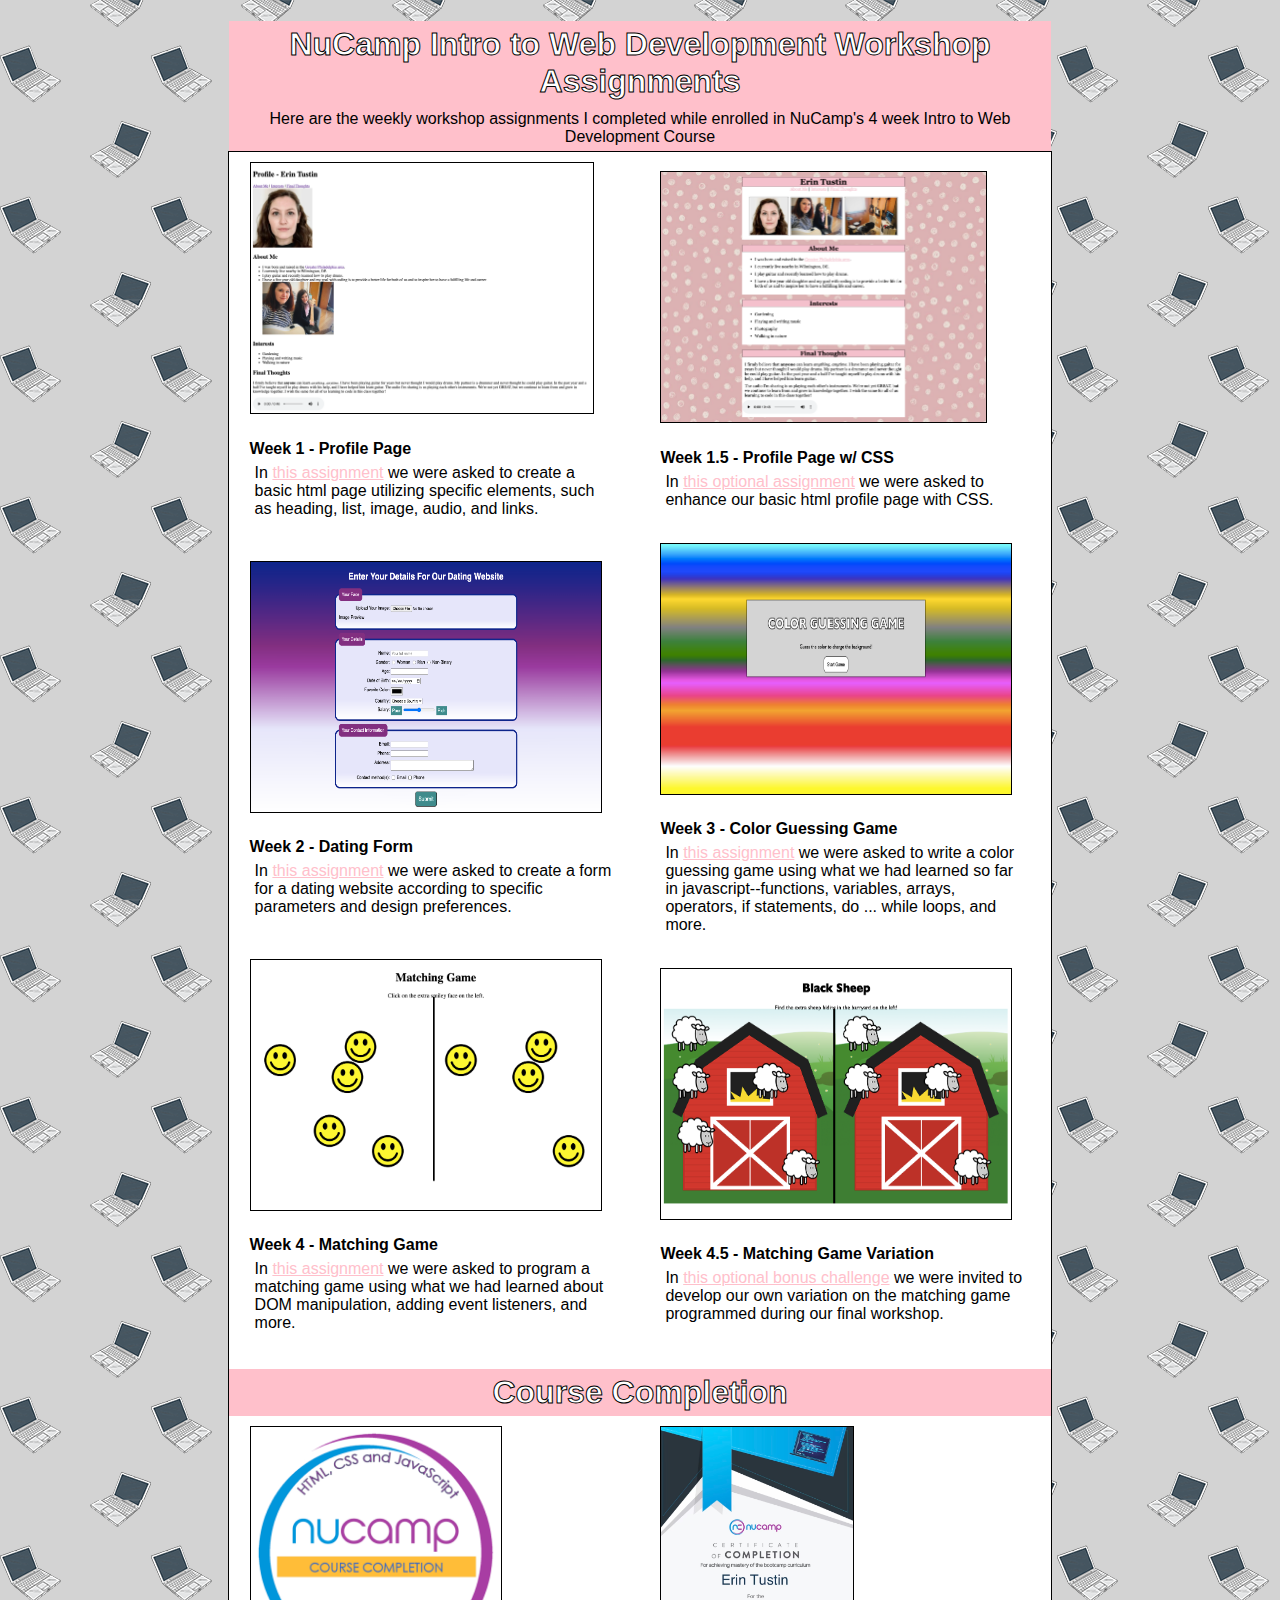
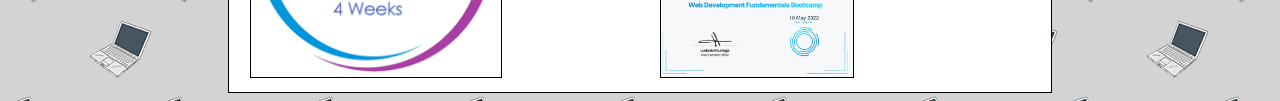
<file: index.html>
<!DOCTYPE html>
<html lang="en">
    <meta charset="UTF-8">
    <head>
        <title>NuCamp Intro to Web Development</title>
        
        <!--Start Internal Style Sheet-->
        <style>
    html {
        box-sizing: border-box;
    }

    body {
        background: url("./images/laptopbg.png");
        background-color: lightgray;
    }

    a {
        color: pink;
    }
    a:visited {
        color: gray;
    }
    a:hover {
        color: black;
    }
    
      h1 {
          text-align: center;
          color: white;
          font-family:'Gill Sans', 'Gill Sans MT', Calibri, 'Trebuchet MS', sans-serif;
          -webkit-text-stroke-width: 1px;
          -webkit-text-stroke-color: black;
          background: pink;
          padding: 5px;
          margin-bottom: 0px;
          
      }

      h4 {
          font-family:'Gill Sans', 'Gill Sans MT', Calibri, 'Trebuchet MS', sans-serif;
          Margin-bottom: 1px;
      }

      img { 
        height: 250px;
        max-width: 350px;
        border: 1px solid black;
        align-self: center;
        margin: 0px;
      }


      p {
        font-family: 'Gill Sans', 'Gill Sans MT', Calibri, 'Trebuchet MS', sans-serif;
        margin: 0px;
        padding: 5px;
        
      }

      .heading {
          width: 65%;
          margin-bottom: 0px;
          margin: auto;
          padding: 0px;
      }

      .footer {
        width: 100%;
          margin-bottom: 0px;
          margin: auto;
          padding: 0px;
      }
    
      .description {
          text-align: center;
          width: 65%;
          margin: auto;
          background: pink;
      }

      .assignment-container {
          display: flex;
          flex-wrap: wrap;
          justify-items: center;
          width: 65%;
          margin: auto;
          background: white;
          border: 1px black solid;
          margin-top: 0px;
      }

      .assignments {
          
          padding: 10px;
          margin: auto;
          width: 370px;

     

        </style>
        <!--End Internal Style Sheet-->

    </head>
    <body>
    <div class="heading">
<h1>NuCamp Intro to Web Development Workshop Assignments</h1>
    </div>
<div class="description">
    <p>Here are the weekly workshop assignments I completed while enrolled in 
    NuCamp's 4 week Intro to Web Development Course</p>
</div>  
<div class="assignment-container">
    <div class="assignments" id="week1">
    <a href="https://erintustin.github.io/NuCamp-Intro-to-WD/profilejusthtml.html">
        <img src="./images/screenshots/profile.png"></a>
        <h4>Week 1 - Profile Page</h4>
    <p>In <a href="https://erintustin.github.io/NuCamp-Intro-to-WD/profilejusthtml.html">this assignment</a>
        we were asked to create a basic html page utilizing specific elements, such as heading, list, image, audio, and links. 
    </p>
    </div>
    <div class="assignments" id="week1-2">
        <a href="https://erintustin.github.io/NuCamp-Intro-to-WD/profile.html">
            <img src="./images/screenshots/profile-with-css.png"></a>
            <h4>Week 1.5 - Profile Page w/ CSS</h4>
        <p>In <a href="https://erintustin.github.io/NuCamp-Intro-to-WD/profile.html">this optional assignment</a>
            we were asked to enhance our basic html profile page with CSS.  
        </p>
        </div>
     <div class="assignments" id="week2">
        <a href="https://erintustin.github.io/NuCamp-Intro-to-WD/datingform.html">
            <img src="./images/screenshots/datingsite.png"></a>
            <h4>Week 2 - Dating Form</h4>
        <p>In <a href="https://erintustin.github.io/NuCamp-Intro-to-WD/datingform.html">this assignment</a>
            we were asked to create a form for a dating website according to specific parameters and design preferences.  
        </p>
        </div>
        <div class="assignments" id="week3">
            <a href="https://erintustin.github.io/NuCamp-Intro-to-WD/color-guessing-game.html">
                <img src="./images/screenshots/color-guessing.png"></a>
                <h4>Week 3 - Color Guessing Game</h4>
            <p>In <a href="https://erintustin.github.io/NuCamp-Intro-to-WD/color-guessing-game.html">this assignment</a>
                we were asked to write a color guessing game using what we had learned so far in javascript--functions, variables, arrays, operators, if statements, do ... while loops, and more.  
            </p>
            </div>

         <div class="assignments" id="week4">
            <a href="https://erintustin.github.io/NuCamp-Intro-to-WD/matching-game.html">
                <img src="./images/screenshots/matching-game.png"></a>
                <h4>Week 4 - Matching Game</h4>
                <p>In <a href="https://erintustin.github.io/NuCamp-Intro-to-WD/matching-game.html">this assignment</a>
                    we were asked to program a matching game using what we had learned about DOM manipulation, adding event listeners, and more. 
                </p>
        </div>

        <div class="assignments" id="week4-2">
            <a href="https://erintustin.github.io/NuCamp-Intro-to-WD/black-sheep.html">
                <img src="./images/screenshots/black-sheep.png"></a>
                <h4>Week 4.5 - Matching Game Variation</h4>
                <p>In <a href="https://erintustin.github.io/NuCamp-Intro-to-WD/black-sheep.html">this optional bonus challenge</a>
                    we were invited to develop our own variation on the matching game programmed during our final workshop. 
                </p>
        </div>

        <div class="footer">
<h1>Course Completion</h1>
    </div>
    
        <div class="assignments">
    <img src="./images/course-badge.png" id="badge">
        </div>  

        <div class="assignments">
    <a href="CourseCertificate.pdf"><img src="./images/Course-Certificate.png" id="certificate"></a>
        </div> 

        

</div>
</body>
</html>
</file>
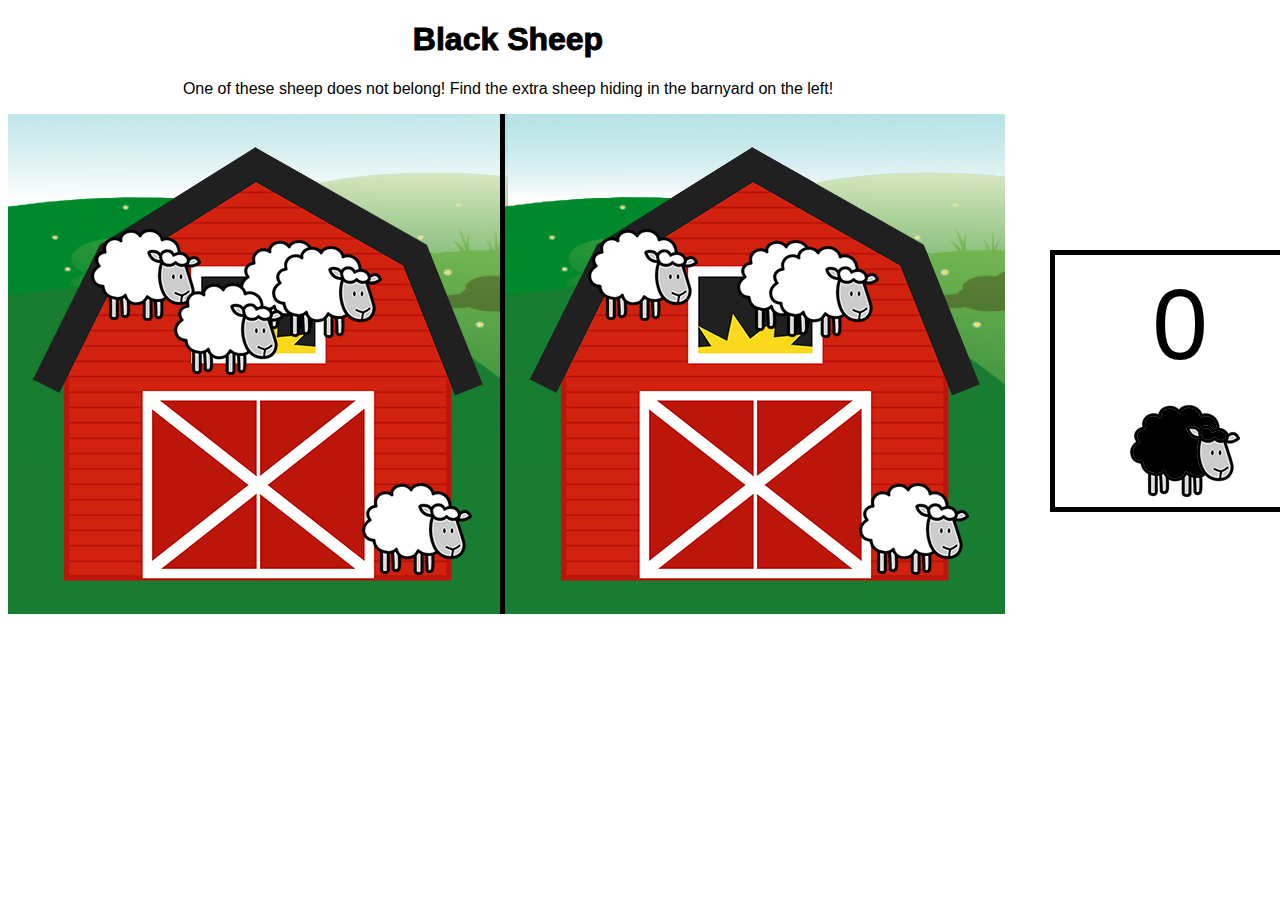
<file: black-sheep.html>
<!DOCTYPE html>
<html lang="en">
    <head>
        <meta charset="UTF-8">
        <title> Black Sheep Game</title>
        <style>
            img {
                position: absolute;
            }
            .game-header {
                width: 1000px;
                text-align: center;
            }
            h1 {
                font-family:'Gill Sans', 'Gill Sans MT', Calibri, 'Trebuchet MS', sans-serif;
                -webkit-text-stroke-width: 1px;
                -webkit-text-stroke-color: black;
            }

            p {
                font-family:'Gill Sans', 'Gill Sans MT', Calibri, 'Trebuchet MS', sans-serif;
            }

            #rightSide,
            #leftSide {
                background-image: url('/images/barn-bg.png');
                position: absolute;
                width: 500px;
                height: 500px;
                
                
            }

            button {
                position: absolute;
                width: 500px;
                top: 800px;

            }

            #rightSide { 
                left: 500px;
                border-left: 5px solid;
                
            }

            #score {
                position: absolute;
                left: 1050px;
                top: 250px;
                width: 150px;
                height: 200px;
                padding: 50px;
                padding-top: 2px;
                border: 5px solid black;
            }

            #count {
                bottom: 10px;
                left: 75px;
            }

            #score-number {
                font-size: 100px;
                text-align: center;
                margin-top: 10px;
            }

        </style>
    </head>
    <body>
        <div class="game-header">
            <h1>Black Sheep</h1>
            <p>One of these sheep does not belong! Find the extra sheep hiding in the barnyard on the left!</p>
       </div>
        <div id="leftSide"><img src="./images/barn-bg.png"></div>
        <div id="rightSide"></div>
        <div id="score">
            <p id="score-number">0</p>
            <img id="count" src="./images/black-sheep.png">
        </div>
        
      

        <script>
            window.addEventListener('load', generateFaces);
            let numberOfFaces = 5;
            const theLeftSide = document.getElementById('leftSide');
            const theRightSide = document.getElementById('rightSide');
            let clicks = 0;



            function generateFaces() {
                for (i = 0; i < numberOfFaces; i++) {
                    
                    face = document.createElement('img');
                    face.src = 'images/sheep.png';
                    let randomTop = Math.floor(Math.random() * 401);
                    let randomLeft = Math.floor(Math.random() * 401);
                    face.style.top = randomTop + 'px';
                    face.style.left = randomLeft + 'px';
                    theLeftSide.appendChild(face);
                }

                const leftSideImages = theLeftSide.cloneNode(true);
                leftSideImages.removeChild(leftSideImages.lastChild);
                theRightSide.appendChild(leftSideImages);

                theLeftSide.lastChild.addEventListener('mousedown', blackSheep);
                
                document.body.addEventListener('click', gameOver);
                }
            
            function blackSheep() {
                black = document.createElement('img');
                black.src = 'images/black-sheep.png';
                black.style.top = face.style.top;
                black.style.left= face.style.left;
                theLeftSide.replaceChild(black, face);
                baa = document.createElement('audio');
                baa.src = 'https://github.com/erintustin/NuCamp-Intro-to-WD/blob/main/mp3s/baa.mp3?raw=true';
                baa.play();
                theLeftSide.lastChild.addEventListener('mouseup', nextLevel);
        
            }
            
            function nextLevel() {
                event.stopPropagation();
                numberOfFaces += 1;
                clicks += 1;
                document.getElementById('score-number').innerHTML = clicks;
                
                while (theLeftSide.childNodes.length > 1) {
                    theLeftSide.removeChild(theLeftSide.lastChild);
                    }
                    while (theRightSide.firstChild) {
                    theRightSide.removeChild(theRightSide.lastChild);
                    
                    }
                generateFaces();
            }

            function gameOver() {
                gameover = document.createElement('img');
                gameover.src = 'images/game-over.png';
                document.body.removeEventListener('click', nextLevel);
                theLeftSide.lastChild.removeEventListener('click', gameOver);
                document.body.appendChild(gameover);
                document.body.addEventListener('click', playAgain);

            }

            function playAgain(){
        window.location.reload();

     
            } 

        </script>
    </body>
</html>
</file>
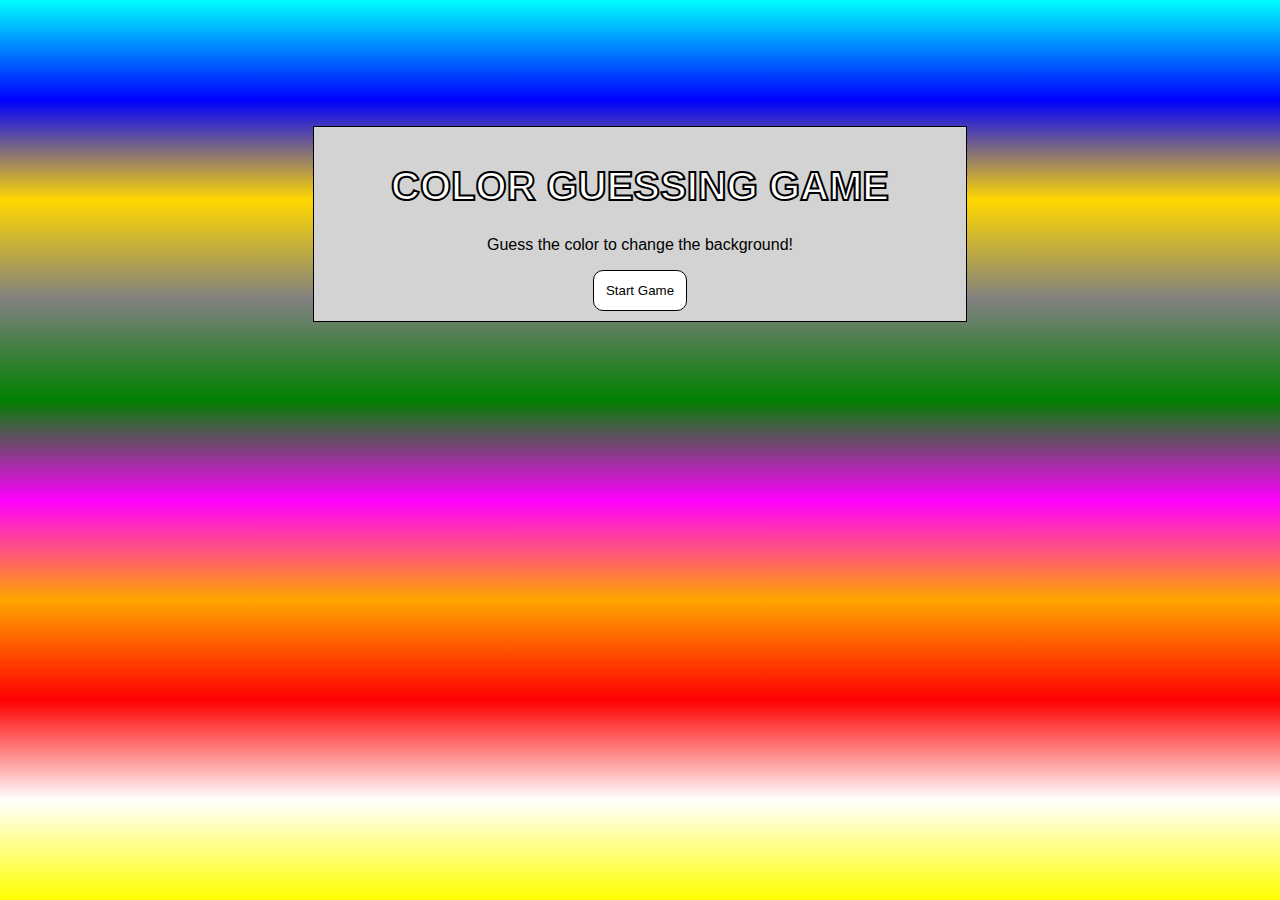
<file: color-guessing-game.html>
<!DOCTYPE html>
<html lang='en'>
    <head>
        <meta charset='UTF-8'>
        <title>Color Guessing Game</title>
        <style>
            html {
                height: 100%;
            }
            body {
                background: linear-gradient(to bottom, cyan, blue, gold, gray, green, magenta, orange, red, white, yellow);
            }
            .game {
                width: 50%;
                padding: 10px;
                margin: auto;
                margin-top: 10%;
                text-align: center;
                background: lightgray;
                border: solid black 1px;
            }

            h1 {
                color: white;
                font-size: 40px;
                font-family:'Gill Sans', 'Gill Sans MT', Calibri, 'Trebuchet MS', sans-serif;
                 -webkit-text-stroke-width: 2px;
                 -webkit-text-stroke-color: black;
            }

            p {
                font-family:'Gill Sans', 'Gill Sans MT', Calibri, 'Trebuchet MS', sans-serif;
            }

            button {
                background: white;
                border-radius: 10px;
                border: solid black 1px;
                padding: 12px;
            }
        </style>

    </head>
    <body>
        <div class="game">
            <h1>COLOR GUESSING GAME</h1>
            <p>Guess the color to change the background!</p>
            <button onclick='runGame()'>Start Game</button>
        </div>
      
        
        <script>
            const COLORS_ARRAY = ['cyan', 'blue' , 'gold', 'gray', 'green', 'magenta', 'orange', 'red', 'white', 'yellow'];
            
            function runGame() {

            let guess = '';
            let correct = false;
            let numTries = 0;
            const targetIndex = Math.floor(Math.random() * 9); 
            const target = COLORS_ARRAY.at(targetIndex);

            console.log(target);

            do {
            COLORS_ARRAY.sort();
            guess = prompt('I am thinking of one of these colors:\n\n' + COLORS_ARRAY.join(', ') +
'\n\nWhat color am I thinking of?\n\n\You have made ' + numTries + ' guesses.\n')
            if (guess === null) {
                alert('Maybe some other time!');
                return;
            }
            correct = checkGuess(guess, target);
            numTries += 1;
          
            } while(!correct);
            document.body.style.background = guess;
            alert('You got it! The color was ' + target +'. It took you ' + numTries + ' guesses.');
            return correct;
            
            }

            function checkGuess(guess, target) {
            let correct = false;
            
            if (!COLORS_ARRAY.includes(guess.toLowerCase())) {
        alert('You have not entered a color from the list.\n\nPlease choose a color from the list.');
         } else if (guess.toLowerCase() > target) {
        alert('Your choice is alphabetically higher than the color.');
         } else if (guess.toLowerCase() < target) {
        alert('Your choice is alphabeticaly lower than the color.');
         } else {
        correct = true;
         } 
        return correct;
            }
        </script>
    </body>
</html>
</file>
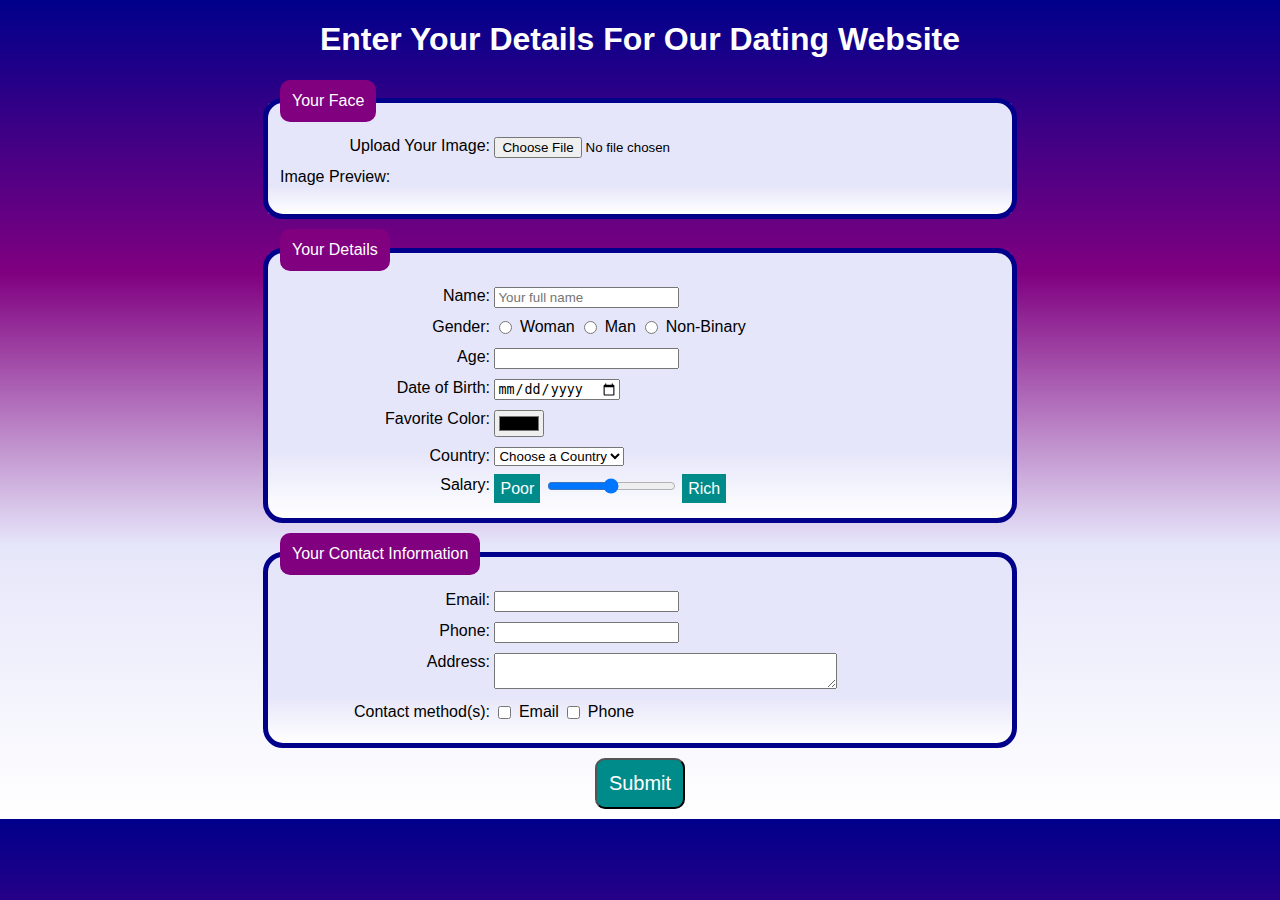
<file: datingform.html>
<!DOCTYPE html>
<html lang="en">
<head>
    <meta charset="UTF-8">
    <title>Dating Website</title>

<!--Start internal Stylesheet-->
<style>

body {
    font-family: "helvetica","Arial",sans-serif;
    background: linear-gradient(to bottom, darkblue, purple, lavender, white);
}

p {
    Margin: 0;
}

legend {
    background: purple;
    border-radius: 10px;
    color: white;
    padding: 12px;

}

fieldset {
    background: linear-gradient(to bottom, lavender 75%, white);
    border: 5px solid darkblue;
    border-radius: 20px;
    margin: 10px auto;
    width: 720px;
}

h1 {
    text-align: center;
    color: white;
}

div{
    margin: 10px;
}

div:hover {
    color: blue;
}

label {
    display: inline-block;
    text-align: right;
    vertical-align: top;
    width: 200px;
}

input[type="radio"]+label, input[type="checkbox"]+label {
    width: auto;
}

.range-caption {
    background: darkcyan;
    color: white;
    padding: 6px;
    text-align: center;
}

input[type="submit"] {
    background: darkcyan;
    border-radius: 10px;
    color: white;
    font-size: 20px;
    padding: 12px;
}

.btn {
    margin: auto;        
    display: flex;
}

</style>
<!--End internal Stylesheet-->

</head>
<body>
<div class="container">
<h1>Enter Your Details For Our Dating Website</h1>
<form class="details" action="https://us-central1-nucamp-production.cloudfunctions.net/post/formdata" method="post" enctype="multipart/form-data">
    <fieldset>
        <legend>Your Face</legend>
        <div>
            <label for="avatar">Upload Your Image:</label>
         <input type="file" id="avatar" name="avatar">
         </div>
        <p>Image Preview:</p><img id="preview" width="500">
    </fieldset>
    <fieldset>
        <legend>Your Details</legend>
        <div>
            <label for="name">Name:</label>
            <input type="text" id="name" name="name" placeholder="Your full name" required>
        </div>
        <div>
            <label for="gender">Gender:</label>
            <input type="radio" id="woman" name="gender" value="woman" required>
            <label for="woman">Woman</label>
            <input type="radio" id="man" name="gender" value="man">
            <label for="man">Man</label>
            <input type="radio" id="nonbinary" name="gender" value="nonbinary">
            <label for="nonbinary">Non-Binary</label>
        </div>
        <div>
            <label for="age">Age:</label>
            <input type="number" id="age" name="age">
        </div>
        <div>
            <label for="dob">Date of Birth:</label>
            <input type="date" id="dob" name="dob">
        </div>
        <div>
            <label for="color">Favorite Color:</label>
            <input type="color" id="color" name="color">
        </div>
        <div>
            <label for="country">Country:</label>
            <select id="country" name="country">
                <option>Choose a Country</option>
                <option value="brazil">Brazil</option>
                <option value="france">France</option>
                <option value="japan">Japan</option>
                <option value="libya">Libya</option>
                <option value="usa">USA</option>
            </select>
        </div>
        <div>
            <label for="salary">Salary:</label>
            <span class="range-caption">Poor</span>
            <input type="range" id="salary" min="0" max="100" value="50">
            <span class="range-caption">Rich</span>
        </div>
    </fieldset>
    <fieldset>
        <legend>Your Contact Information</legend>
        <div>
            <label for="email">Email:</label>
            <input type="email" id="email" name="email">
        </div>
        <div>
            <label for="phone">Phone:</label>
            <input type="tel" id="phone" name="phone">
        </div>
        <div>
            <label for="address">Address:</label>
            <textarea cols="40" id="address" name="address">
            </textarea>
        </div>
        <div>
            <label for="contact">Contact method(s):</label>
            <input type="checkbox" name="contact" id="emailCheckbox" value="email">
            <label for="emailCheckbox">Email</label>
            <input type="checkbox" name="contact" id="phoneCheckbox" value="phone">
            <label for="phoneCheckbox">Phone</label>
        </div>
    </fieldset>
<div>
    <input class="btn" type="submit">
</div>
</form>
</div>
<script src="https://url.nucamp.co/datingjs"></script>
</body>
</html>
</file>
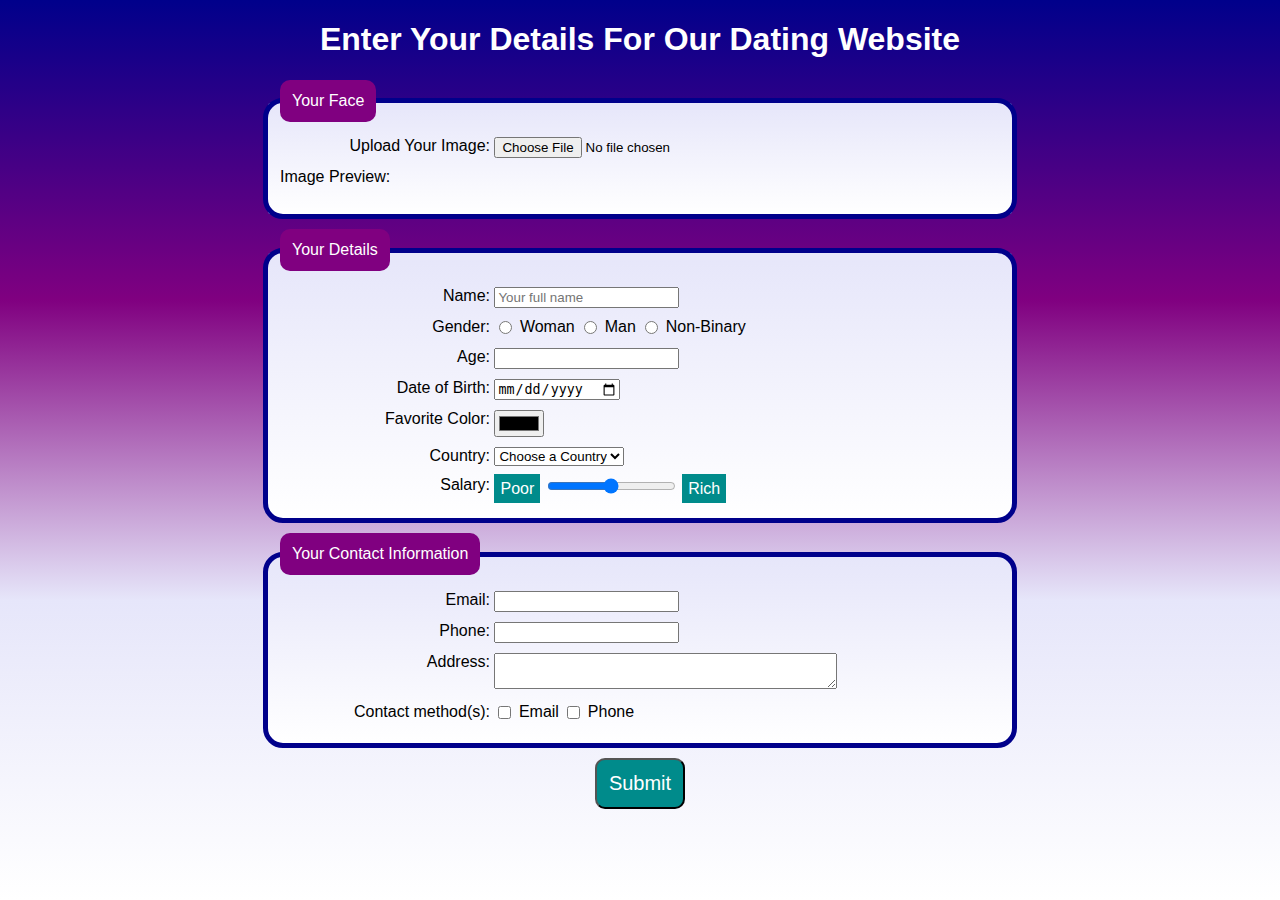
<file: datingwebsite.html>
<!DOCTYPE html>
<html lang="en">
<head>
    <meta charset="UTF-8">
    <title>Dating Website</title>

<!--Start internal Stylesheet-->
<style>
html {
    height: 100%;
}

body {
    font-family: "helvetica","Arial",sans-serif;
    background: linear-gradient(to bottom, darkblue, purple, lavender, white);
}

p {
    Margin: 0;
}

legend {
    background: purple;
    border-radius: 10px;
    color: white;
    padding: 12px;

}

fieldset {
    background: linear-gradient(to bottom, lavender, white);
    border: 5px solid darkblue;
    border-radius: 20px;
    margin: 10px auto;
    width: 720px;
}

h1 {
    text-align: center;
    color: white;
}

div{
    margin: 10px;
}

div:hover {
    color: blue;
}

label {
    display: inline-block;
    text-align: right;
    vertical-align: top;
    width: 200px;
}

input[type="radio"]+label, input[type="checkbox"]+label {
    width: auto;
}

.range-caption {
    background: darkcyan;
    color: white;
    padding: 6px;
    text-align: center;
}

input[type="submit"] {
    background: darkcyan;
    border-radius: 10px;
    color: white;
    font-size: 20px;
    padding: 12px;
}

.btn {
    margin: auto;        
    display: flex;
}

</style>
<!--End internal Stylesheet-->

</head>
<body>
<div class="container">
<h1>Enter Your Details For Our Dating Website</h1>
<form class="details" action="https://us-central1-nucamp-production.cloudfunctions.net/post/formdata" method="post" enctype="multipart/form-data">
    <fieldset>
        <legend>Your Face</legend>
        <div>
            <label for="avatar">Upload Your Image:</label>
         <input type="file" id="avatar" name="avatar">
         </div>
        <p>Image Preview:</p><img id="preview" width="500">
    </fieldset>
    <fieldset>
        <legend>Your Details</legend>
        <div>
            <label for="name">Name:</label>
            <input type="text" id="name" name="name" placeholder="Your full name" required>
        </div>
        <div>
            <label for="gender">Gender:</label>
            <input type="radio" id="woman" name="gender" value="woman" required>
            <label for="woman">Woman</label>
            <input type="radio" id="man" name="gender" value="man">
            <label for="man">Man</label>
            <input type="radio" id="nonbinary" name="gender" value="nonbinary">
            <label for="nonbinary">Non-Binary</label>
        </div>
        <div>
            <label for="age">Age:</label>
            <input type="number" id="age" name="age">
        </div>
        <div>
            <label for="dob">Date of Birth:</label>
            <input type="date" id="dob" name="dob">
        </div>
        <div>
            <label for="color">Favorite Color:</label>
            <input type="color" id="color" name="color">
        </div>
        <div>
            <label for="country">Country:</label>
            <select id="country" name="country">
                <option>Choose a Country</option>
                <option value="brazil">Brazil</option>
                <option value="france">France</option>
                <option value="japan">Japan</option>
                <option value="libya">Libya</option>
                <option value="usa">USA</option>
            </select>
        </div>
        <div>
            <label for="salary">Salary:</label>
            <span class="range-caption">Poor</span>
            <input type="range" id="salary" min="0" max="100" value="50">
            <span class="range-caption">Rich</span>
        </div>
    </fieldset>
    <fieldset>
        <legend>Your Contact Information</legend>
        <div>
            <label for="email">Email:</label>
            <input type="email" id="email" name="email">
        </div>
        <div>
            <label for="phone">Phone:</label>
            <input type="tel" id="phone" name="phone">
        </div>
        <div>
            <label for="address">Address:</label>
            <textarea cols="40" id="address" name="address">
            </textarea>
        </div>
        <div>
            <label for="contact">Contact method(s):</label>
            <input type="checkbox" name="contact" id="emailCheckbox" value="email">
            <label for="emailCheckbox">Email</label>
            <input type="checkbox" name="contact" id="phoneCheckbox" value="phone">
            <label for="phoneCheckbox">Phone</label>
        </div>
    </fieldset>
<div>
    <input class="btn" type="submit">
</div>
</form>
</div>
<script src="https://url.nucamp.co/datingjs"></script>
</body>
</html>
</file>
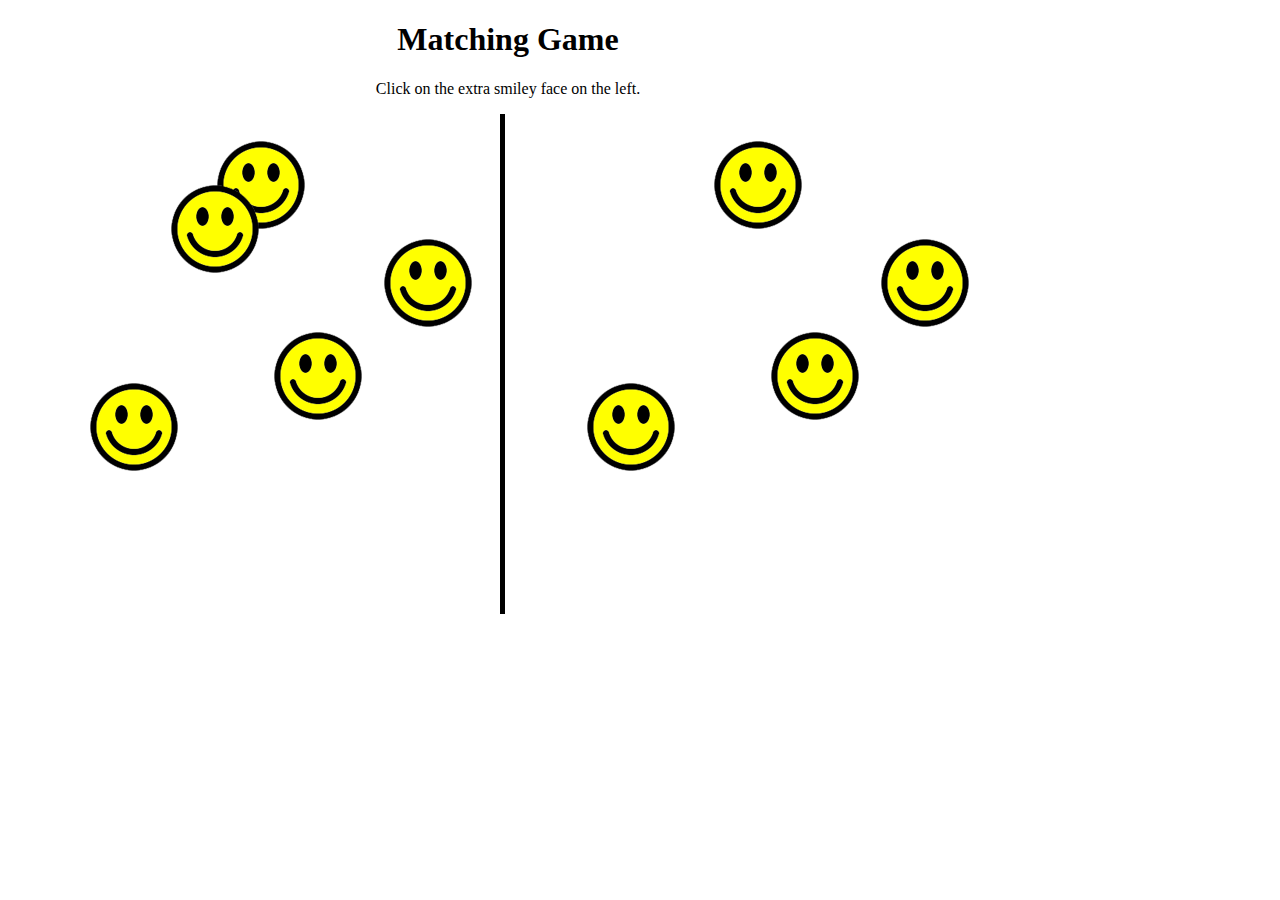
<file: matching-game.html>
<!DOCTYPE html>
<html lang="en">
    <head>
        <meta charset="UTF-8">
        <title> Matching Game</title>
        <style>
            img {
                position: absolute;
            }
            .game-header {
                width: 1000px;
                text-align: center;
            }
            h1 {
                
            }

            #rightSide,
            #leftSide {
                position: absolute;
                width: 500px;
                height: 500px;
                
            }

            button {
                position: absolute;
                width: 500px;
                top: 800px;

            }

            #rightSide { 
                left: 500px;
                border-left: 5px solid;
                
            }

        </style>
    </head>
    <body>
        <div class="game-header">
            <h1>Matching Game</h1>
            <p>Click on the extra smiley face on the left.</p>
       </div>
        <div id="leftSide"></div>
        <div id="rightSide"></div>
      

        <script>
            window.addEventListener('load', generateFaces);
            let numberOfFaces = 5;
            const theLeftSide = document.getElementById('leftSide');
            const theRightSide = document.getElementById('rightSide');
            let clicks = 0;


            function generateFaces() {
                for (i = 0; i < numberOfFaces; i++) {
                    
                    face = document.createElement('img');
                    face.src = 'images/smile.png';
                    let randomTop = Math.floor(Math.random() * 401);
                    let randomLeft = Math.floor(Math.random() * 401);
                    face.style.top = randomTop + 'px';
                    face.style.left = randomLeft + 'px';
                    theLeftSide.appendChild(face);
                }

                const leftSideImages = theLeftSide.cloneNode(true);
                leftSideImages.removeChild(leftSideImages.lastChild);
                theRightSide.appendChild(leftSideImages);

                theLeftSide.lastChild.addEventListener('click', nextLevel);
                document.body.addEventListener('click', gameOver);
                }
            
            function nextLevel() {
                event.stopPropagation();
                numberOfFaces += 5;
                clicks += 1;
                while (theLeftSide.firstChild) {
                    theLeftSide.removeChild(theLeftSide.lastChild);
                    }
                while (theRightSide.firstChild) {
                    theRightSide.removeChild(theRightSide.lastChild);
                    }
                generateFaces();
            }

            function gameOver() {
                alert('Game Over! You made it to level '+ clicks +'! Play again?');
                document.body.removeEventListener('click', nextLevel);
                theLeftSide.lastChild.removeEventListener('click', gameOver);

                const playagain = document.createElement('button');
                playagain.innerHTML = 'Play Again';
                playagain.onclick = window.location.reload();
                insertBefore(playagain, document.div);

            }

        </script>
    </body>
</html>
</file>
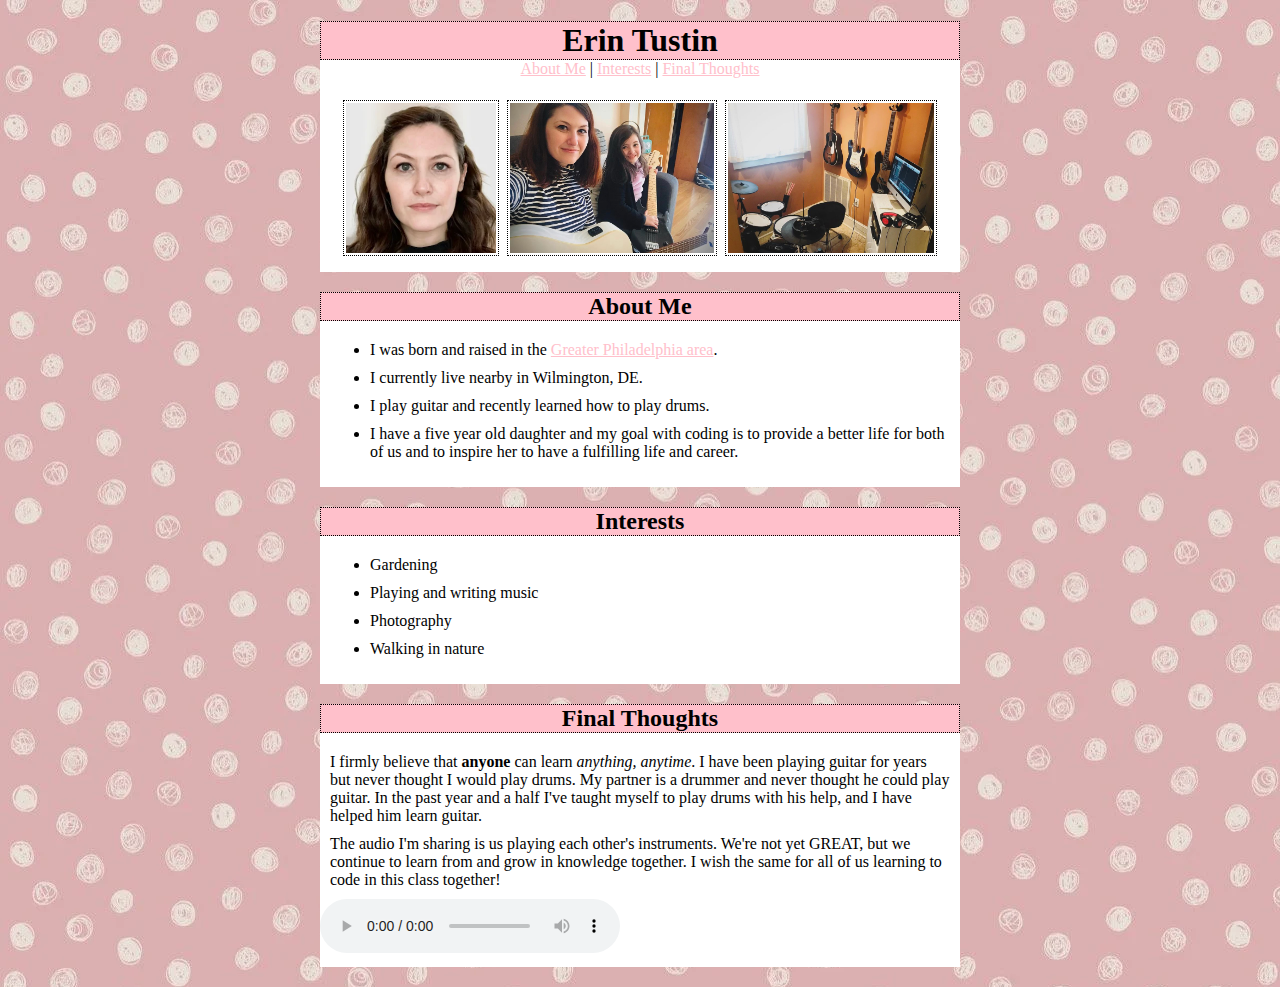
<file: profile.html>
<!DOCTYPE html>
<html lang="en">
    <head>
        <meta charset="UTF-8">
        <title>Profile - Erin Tustin</title>
        <link rel="stylesheet" href="./style.css">
    </head>
<body>
<h1>Erin Tustin</h1>
<section id="nav">
    <a href="#aboutme">About Me</a> | <a href="#interests">Interests</a> | <a href="#etc">Final Thoughts</a>
</section>
<section id="photos">
    <div id="photobox">
    <a href="images/me.jpg"><img src="images/me.jpg" alt="a headshot photo of me"></a>
    <a href="images/rosemary.jpg"><img src="images/rosemary.jpg" alt="a photograph of me and my daughter"></a>
    <a href="images/llstudios.jpg"><img src="images/llstudios.jpg" alt="a photograph of my tiny music studio"></a>
    </div>
</section>

<section id="aboutme">
    <h2>About Me</h2>
    <ul>
        <li>I was born and raised in the <a href="http://visitphilly.com">Greater Philadelphia area</a>.</li>
        <li>I currently live nearby in Wilmington, DE.</li>
        <li>I play guitar and recently learned how to play drums.</li>
        <li>I have a five year old daughter and my goal with coding is to provide a better life for both of us and to inspire her to have a fulfilling life and career. </li>
        
    </ul>
</section>
<section id ="interests">
<h2>Interests</h2>
<ul>
    <li>Gardening</li>
    <li>Playing and writing music</li>
    <li>Photography</li>
    <li>Walking in nature</li>
</ul>
</section>
<section id="etc">
    <h2>Final Thoughts</h2>
    <p>I firmly believe that <strong>anyone</strong> can learn <em>anything, anytime</em>. 
    I have been playing guitar for years but never thought I would play drums. 
    My partner is a drummer and never thought he could play guitar. 
    In the past year and a half I've taught myself to play drums with his help, and I have helped him learn guitar. 
    </p>
    <p>The audio I'm sharing is us playing each other's instruments. We're not yet GREAT, 
    but we continue to learn from and grow in knowledge together. 
    I wish the same for all of us learning to code in this class together!
    </p>
<audio controls loop>
    <source src="https://github.com/erintustin/NuCamp-Intro-to-WD/blob/main/mp3s/weirdthing.mp3?raw=true" type="audio/mp3">
    If you can't see this audio <a href="/mp3s/weirdthing.mp3">click here</a>.
</audio>
</section>


</body>
</html>
</file>
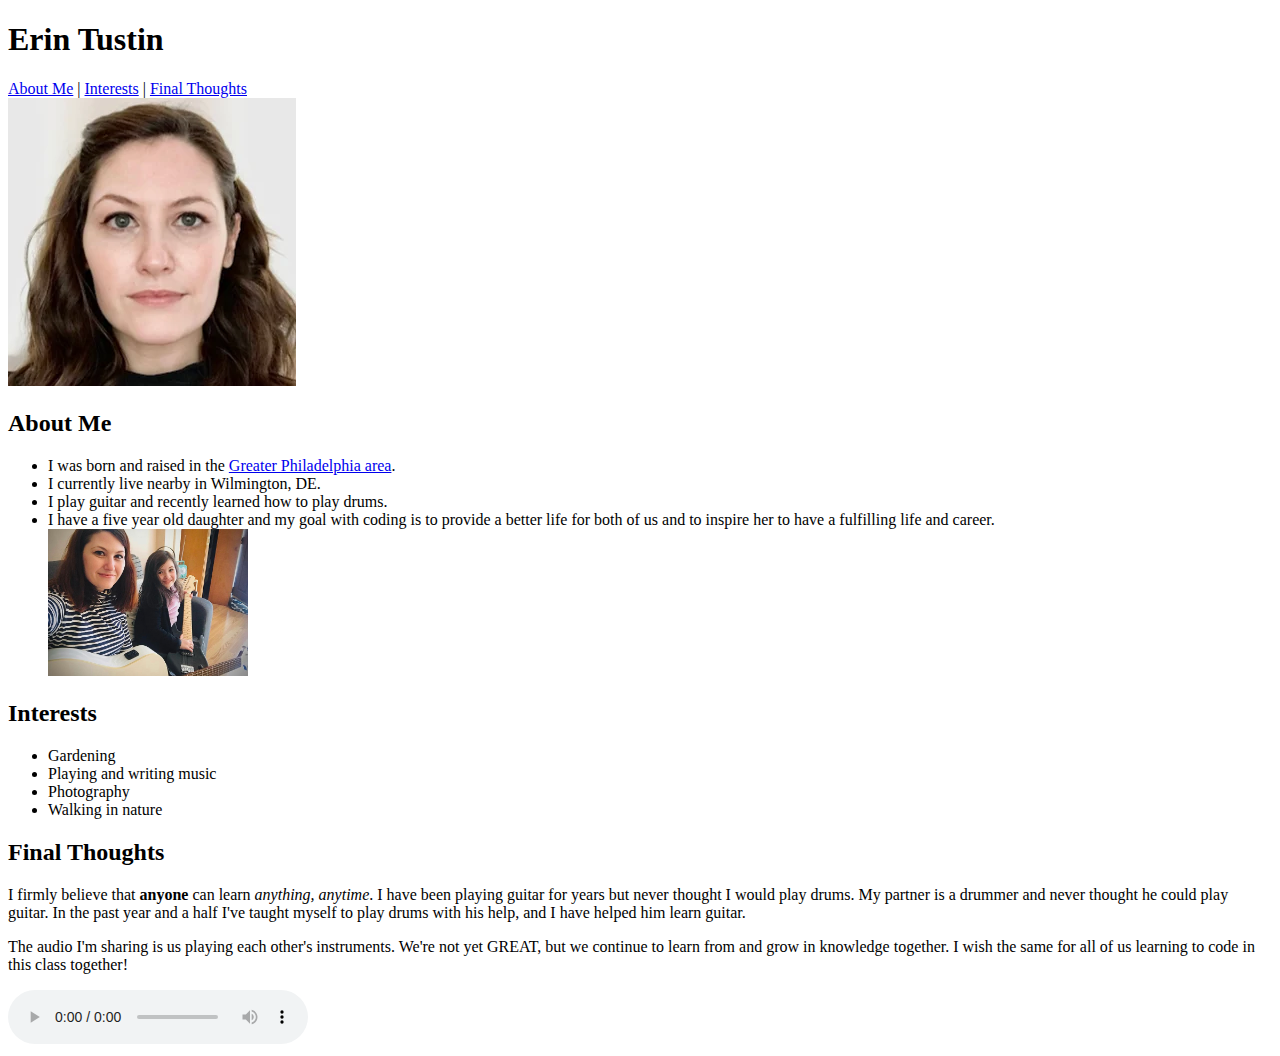
<file: profilejusthtml.html>
<!DOCTYPE html>
<html lang="en">
    <head>
        <meta charset="UTF-8">
        <title>Profile - Erin Tustin</title>
    </head>
<body>
<h1>Erin Tustin</h1>
<section id="nav">
    <a href="#aboutme">About Me</a> | <a href="#interests">Interests</a> | <a href="#etc">Final Thoughts</a>
</section>
<section id="aboutme">
    <a href="images/me.jpg"><img src="images/me.jpg" alt="a headshot photo of me"></a>
    <h2>About Me</h2>
    <ul>
        <li>I was born and raised in the <a href="http://visitphilly.com">Greater Philadelphia area</a>.</li>
        <li>I currently live nearby in Wilmington, DE.</li>
        <li>I play guitar and recently learned how to play drums.</li>
        <li>I have a five year old daughter and my goal with coding is to provide a better life for both of us and to inspire her to have a fulfilling life and career. </li>
        <a href="images/rosemary.jpg"><img src="images/rosemary.jpg" width="200px" alt="a photograph of me and my daughter"></a>
    </ul>
</section>
<section id ="interests">
<h2>Interests</h2>
<ul>
    <li>Gardening</li>
    <li>Playing and writing music</li>
    <li>Photography</li>
    <li>Walking in nature</li>
</ul>
</section>
<section id="etc">
    <h2>Final Thoughts</h2>
    <p>I firmly believe that <strong>anyone</strong> can learn <em>anything, anytime</em>. 
    I have been playing guitar for years but never thought I would play drums. 
    My partner is a drummer and never thought he could play guitar. 
    In the past year and a half I've taught myself to play drums with his help, and I have helped him learn guitar. 
    </p>
    <p>The audio I'm sharing is us playing each other's instruments. We're not yet GREAT, 
    but we continue to learn from and grow in knowledge together. 
    I wish the same for all of us learning to code in this class together!
    </p>
<audio controls loop>
    <source src="https://github.com/erintustin/NuCamp-Intro-to-WD/blob/main/mp3s/weirdthing.mp3?raw=true" type="audio/mp3">
    If you can't see this audio <a href="/mp3s/weirdthing.mp3">click here</a>.
</audio>
</section>


</body>
</html>
</file>
<file: style.css>
/* style */

body {
    width: 50%;
    margin: auto;
    font-family: "Georgia";
    background-image: url("./images/polkadotbg.png");
    background-opacity: .5;
}

a {
    color: pink;
    hover: gray;
    visited: black;
}

section {
    background-color: white;
    margin-bottom: 20px;
    padding-bottom: 10px;
    align: center;
  
}

h1 {
    background-color: pink;
    border: dotted black 1px;
    margin-bottom: 0px;
    text-align: center;
}

h2 { 
    background-color: pink;
    border: dotted black 1px;
    text-align: center;
    margin-top: 0px;
    padding: 0px;

}

li, p {
    margin: 10px;
}

#nav {
    background-color: white;
    text-align:center;
    margin-bottom: 0px;
}



#photos {
    display: flex;
    padding: 10px;
}

#photobox {
    margin: auto;
}


img {
    border: dotted black 1px;
    margin: 2px;
    height: 150px;
    padding: 2px;
    align: center;
}
</file>
